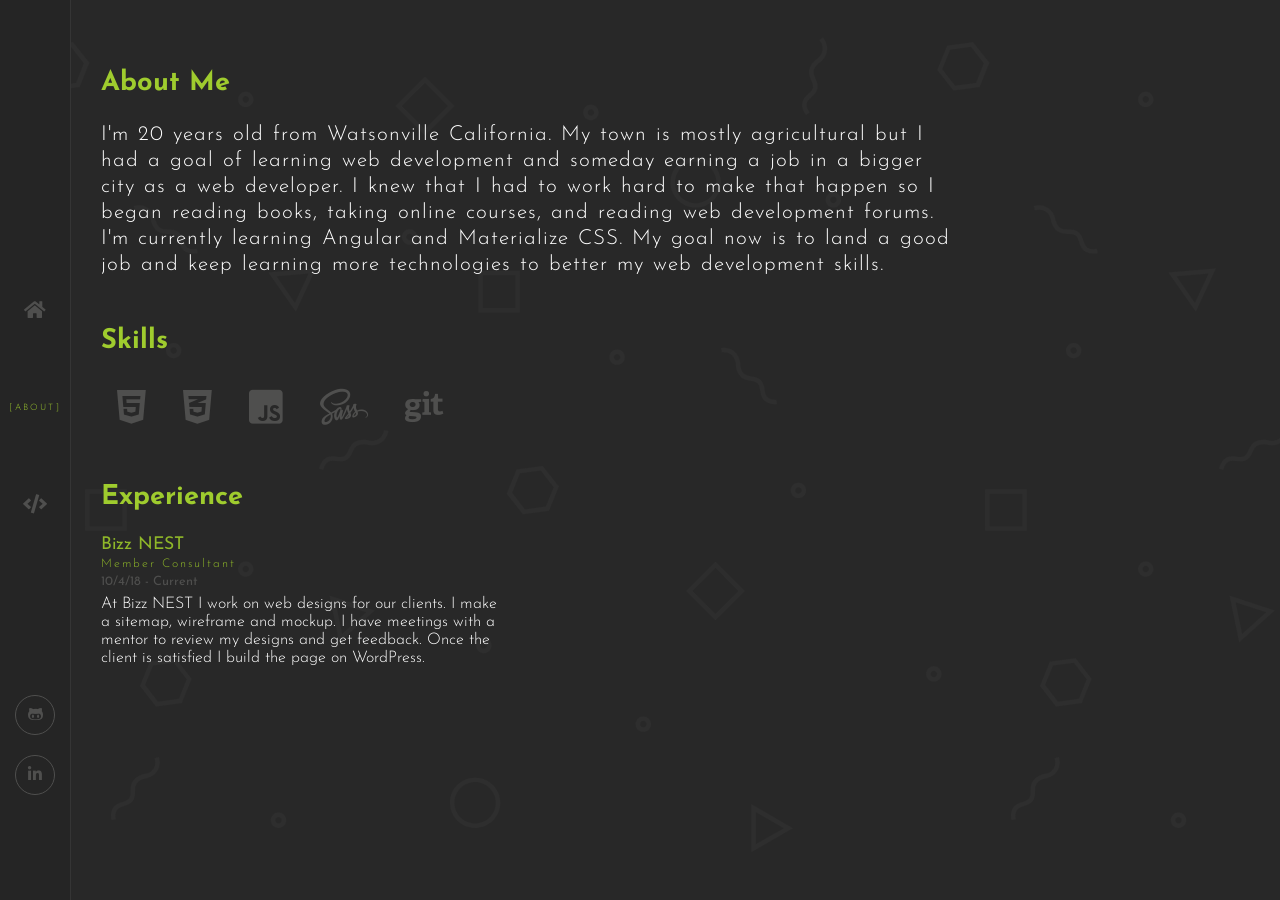
<file: about.html>
<!DOCTYPE html>
<html lang="en">
  <head>
    <meta charset="UTF-8" />
    <meta name="viewport" content="width=device-width, initial-scale=1.0" />
    <meta http-equiv="X-UA-Compatible" content="ie=edge" />
    <link
      rel="stylesheet"
      href="https://use.fontawesome.com/releases/v5.5.0/css/all.css"
      integrity="sha384-B4dIYHKNBt8Bc12p+WXckhzcICo0wtJAoU8YZTY5qE0Id1GSseTk6S+L3BlXeVIU"
      crossorigin="anonymous"
    />
    <link rel="stylesheet" href="css/main.css" />
    <title>About</title>
  </head>
  <body>
    <!-- MAIN -->
    <main>
      <nav>
        <!-- Mobile Menu -->
        <div id="menu-toggle">
            <input type="checkbox"/>
            <!-- Hamburger Icon -->
            <span></span>
            <span></span>
            <span></span>
            <!-- Menu -->
            <ul class="mobile-menu">
              <a href="index.html">
                <li>HOME</li>
              </a>
              <a href="about.html">
                <li>ABOUT</li>
              </a>
              <a href="work.html">
                <li>WORK</li>
              </a>
            </ul>
          </div>
  

        <ul class="main-menu">
          <li>
            <a href="index.html"
              ><i class="fas fa-home"></i><span>HOME</span></a
            >
          </li>
          <li class="current">
            <a href="about.html"
              ><i class="fas fa-user"></i><span>ABOUT</span></a
            >
          </li>
          <li>
            <a href="work.html"><i class="fas fa-code"></i><span>WORK</span></a>
          </li>
        </ul>
        <div class="social">
          <a href="https://github.com/Alex7254" target="_blank">
            <i class="fab fa-github-alt"></i>
          </a>
          <a href="https://www.linkedin.com/in/alejandro7254/" target="_blank">
            <i class="fab fa-linkedin-in"></i>
          </a>
        </div>
      </nav>
      <!-- END -->
      <section class="about-page fade-in">
        <div class="about">
          <h1>About Me</h1>
          <p>
            I'm 20 years old from Watsonville California. My town is mostly agricultural but I had a goal of learning web development and someday earning a job in a bigger city as a web developer. I knew that I had to work hard to make that happen so I began reading books, taking online courses, and reading web development forums. I'm currently learning Angular and Materialize CSS. My goal now is to land a good job and keep learning more technologies to better my web development skills.
          </p>
        </div>
        <div class="skills-area">
          <h1>Skills</h1>
          <div class="skills">
            <i class="fab fa-html5"></i> <i class="fab fa-css3-alt"></i>
            <i class="fab fa-js-square"></i> <i class="fab fa-sass"></i>
            <i class="fab fa-git"></i>
            <!-- <i class="fab fa-gulp"></i> -->
            <!-- <i class="fab fa-angular"></i> -->
          </div>
        </div>
        <div class="experience">
          <h1>Experience</h1>
          <div class="experience-area">
            <div class="exp-box">
              <div class="job">
                <h2>Bizz NEST</h2>
                <h3>Member Consultant</h3>
                <h4>10/4/18 - Current</h4>
                <p>
                 At Bizz NEST I work on web designs for our clients. I make a sitemap, wireframe and mockup. I have meetings with a mentor to review my designs and get feedback. Once the client is satisfied I build the page on WordPress.
                </p>
              </div>
            </div>
          </div>
        </div>
      </section>
    </main>
    <!-- MAIN END -->
  </body>
</html>
</file>
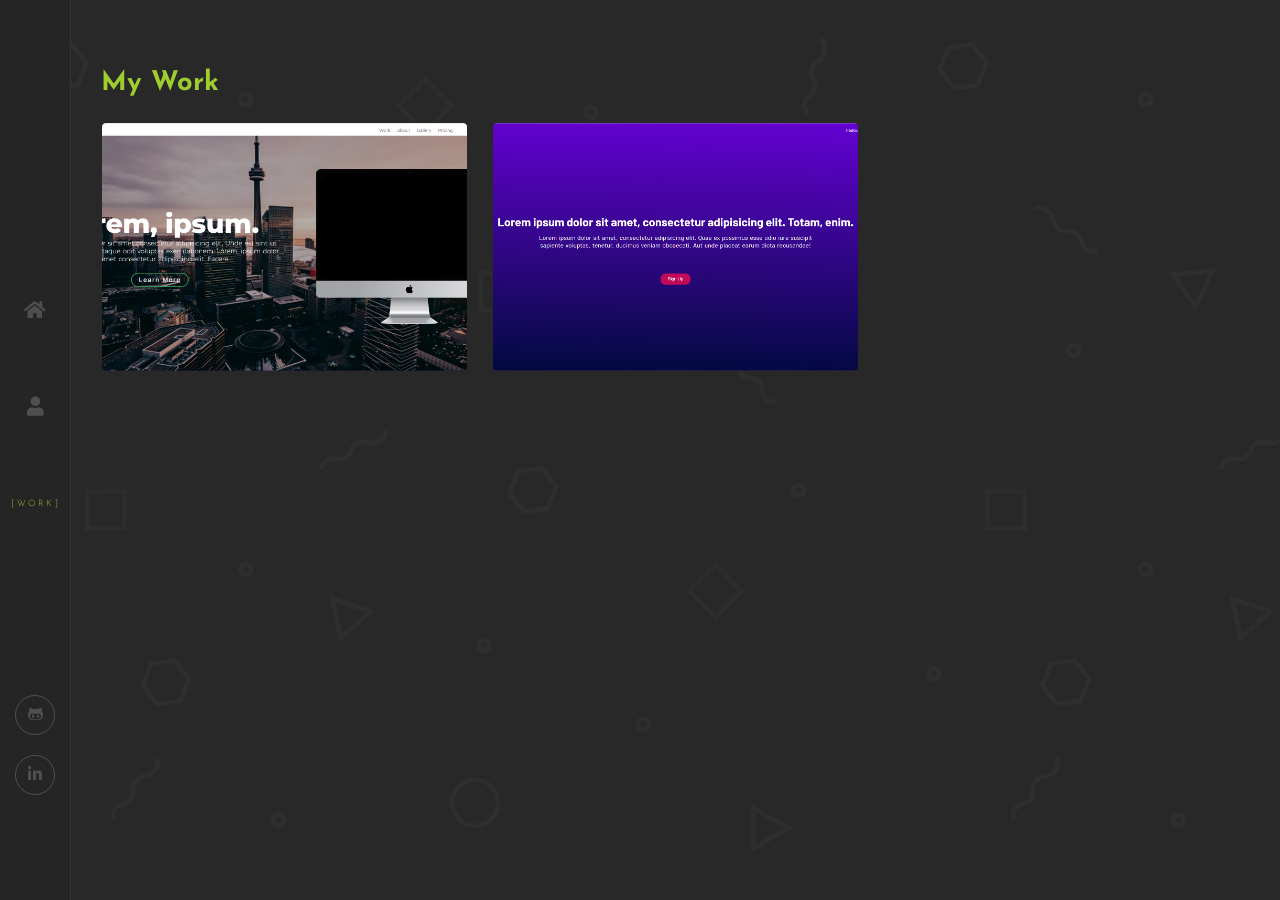
<file: work.html>
<!DOCTYPE html>
<html lang="en">
  <head>
    <meta charset="UTF-8" />
    <meta name="viewport" content="width=device-width, initial-scale=1.0" />
    <meta http-equiv="X-UA-Compatible" content="ie=edge" />
    <link
      rel="stylesheet"
      href="https://use.fontawesome.com/releases/v5.5.0/css/all.css"
      integrity="sha384-B4dIYHKNBt8Bc12p+WXckhzcICo0wtJAoU8YZTY5qE0Id1GSseTk6S+L3BlXeVIU"
      crossorigin="anonymous"
    />
    <link rel="stylesheet" href="css/main.css" />
    <title>Work</title>
  </head>
  <body>
    <!-- MAIN -->
    <main>
      <nav>
        <!-- Mobile Menu -->
        <div id="menu-toggle">
            <input type="checkbox"/>
            <!-- Hamburger Icon -->
            <span></span>
            <span></span>
            <span></span>
            <!-- Menu -->
            <ul class="mobile-menu">
              <a href="index.html">
                <li>HOME</li>
              </a>
              <a href="about.html">
                <li>ABOUT</li>
              </a>
              <a href="work.html">
                <li>WORK</li>
              </a>
            </ul>
          </div>
  

        <ul class="main-menu">
          <li>
            <a href="index.html"
              ><i class="fas fa-home"></i><span>HOME</span>
            </a>
          </li>
          <li>
            <a href="about.html"
              ><i class="fas fa-user"></i><span>ABOUT</span></a
            >
          </li>
          <li class="current">
            <a href="work.html"><i class="fas fa-code"></i><span>WORK</span></a>
          </li>
        </ul>
        <div class="social">
          <a href="https://github.com/Alex7254" target="_blank">
            <i class="fab fa-github-alt"></i>
          </a>
          <a href="https://www.linkedin.com/in/alejandro7254/" target="_blank">
            <i class="fab fa-linkedin-in"></i>
          </a>
        </div>
      </nav>
      <!-- END -->
      <section class="work-area fade-in">
        <div class="work-heading"><h1>My Work</h1></div>
        <div class="work">
          <div class="workbox wb-1">
            <a href="https://alex7254.github.io/landing-green/" target="_blank">View</a>
          </div>
          <div class="workbox wb-2">
            <a href="https://alex7254.github.io/purple-web/" target="_blank">View</a>
          </div>
          <div class="workbox wb-3">
            <a href="https://alex7254.github.io/red-rest/" target="_blank">View</a>
          </div>
          <div class="workbox wb-4">
            <a href="https://alex7254.github.io/star-ratings/" target="_blank">View</a>
          </div>
          <div class="workbox wb-5">
            <a href="https://alex7254.github.io/wave-gradient/" target="_blank">View</a>
          </div>
          <div class="workbox wb-6">
            <a href="https://alex7254.github.io/prallax-web/" target="_blank">View</a>
          </div>
        </div>
      </section>
    </main>
    <!-- MAIN END -->
  </body>
</html>
</file>
<file: css/main.css>
@import url("https://fonts.googleapis.com/css?family=Josefin+Sans:300,400,700");
@import url("https://fonts.googleapis.com/css?family=Josefin+Sans:300,400,700");
@import url("https://fonts.googleapis.com/css?family=Josefin+Sans:300,400,700");
@import url("https://fonts.googleapis.com/css?family=Josefin+Sans:300,400,700");
@import url("https://fonts.googleapis.com/css?family=Josefin+Sans:300,400,700");
* {
  padding: 0;
  margin: 0;
  box-sizing: border-box; }

a {
  text-decoration: none;
  color: #282828; }

.current .fas {
  display: none; }

.current span {
  display: inline-block;
  padding: 7px 0;
  color: #9FCC2E; }
  .current span::before {
    content: "[";
    margin: 0 1px 4px 0; }
  .current span::after {
    content: "]";
    margin: 0 0px 4px 1px; }

body {
  background: url(../img/bgd.svg) repeat fixed;
  -webkit-background-size: contain;
  -moz-background-size: contain;
  -o-background-size: contain;
  background-size: contain;
  font-family: 'Josefin Sans', sans-serif; }

.wb-1 {
  background: url(../img/ph.jpg) no-repeat center center; }

.wb-2 {
  background: url(../img/ph2.jpg) no-repeat center center; }

.wb-3 {
  background: url("https://i.gyazo.com/392a93b0807dfed5e7fe95e03a8c572e.jpg") no-repeat center center; }

.wb-4 {
  background: url("https://i.gyazo.com/641be9ca621c066a3a17688520edf647.png") no-repeat center center; }

.wb-5 {
  background: url("https://i.gyazo.com/8fe76be4a0a0ebee6e233102c5179559.jpg") no-repeat center center; }

.wb-6 {
  background: url("https://i.gyazo.com/78da382e13258d292f235646e95105b9.jpg") no-repeat center center; }

.fade-in {
  -webkit-animation: fade-in 1.5s ease-in-out both;
  animation: fade-in 1.5s ease-in-out both; }

@-webkit-keyframes fade-in {
  0% {
    opacity: 0; }
  100% {
    opacity: 1; } }

@keyframes fade-in {
  0% {
    opacity: 0; }
  100% {
    opacity: 1; } }

* {
  padding: 0;
  margin: 0;
  box-sizing: border-box; }

a {
  text-decoration: none;
  color: #282828; }

.current .fas {
  display: none; }

.current span {
  display: inline-block;
  padding: 7px 0;
  color: #9FCC2E; }
  .current span::before {
    content: "[";
    margin: 0 1px 4px 0; }
  .current span::after {
    content: "]";
    margin: 0 0px 4px 1px; }

body {
  background: url(../img/bgd.svg) repeat fixed;
  -webkit-background-size: contain;
  -moz-background-size: contain;
  -o-background-size: contain;
  background-size: contain;
  font-family: 'Josefin Sans', sans-serif; }

.wb-1 {
  background: url(../img/ph.jpg) no-repeat center center; }

.wb-2 {
  background: url(../img/ph2.jpg) no-repeat center center; }

.wb-3 {
  background: url("https://i.gyazo.com/392a93b0807dfed5e7fe95e03a8c572e.jpg") no-repeat center center; }

.wb-4 {
  background: url("https://i.gyazo.com/641be9ca621c066a3a17688520edf647.png") no-repeat center center; }

.wb-5 {
  background: url("https://i.gyazo.com/8fe76be4a0a0ebee6e233102c5179559.jpg") no-repeat center center; }

.wb-6 {
  background: url("https://i.gyazo.com/78da382e13258d292f235646e95105b9.jpg") no-repeat center center; }

.fade-in {
  -webkit-animation: fade-in 1.5s ease-in-out both;
  animation: fade-in 1.5s ease-in-out both; }

@-webkit-keyframes fade-in {
  0% {
    opacity: 0; }
  100% {
    opacity: 1; } }

@keyframes fade-in {
  0% {
    opacity: 0; }
  100% {
    opacity: 1; } }

.about-page {
  grid-column: 2/19;
  padding-left: 30px; }
  .about-page .about h1 {
    color: #9FCC2E;
    font-size: 1.7rem;
    margin-top: 70px; }
  .about-page .about p {
    font-size: 1.3rem;
    line-height: 26px;
    word-spacing: 2px;
    color: #fff;
    font-weight: 300;
    padding-right: 25vw;
    margin-top: 25px;
    letter-spacing: 1px; }
  .about-page .skills-area {
    margin-top: 50px; }
    .about-page .skills-area h1 {
      color: #9FCC2E;
      font-size: 1.7rem; }
    .about-page .skills-area .skills {
      margin: 25px 0; }
      .about-page .skills-area .skills .fab {
        font-size: 2.4rem;
        margin: 0 0.5rem;
        color: #4f4f4e;
        padding: 0.5rem;
        transition: all .4s ease-in-out; }
        .about-page .skills-area .skills .fab:hover {
          color: #9FCC2E;
          cursor: none;
          transform: scale(1.1); }
  .about-page .experience {
    margin-top: 50px; }
    .about-page .experience h1 {
      color: #9FCC2E;
      font-size: 1.7rem; }
    .about-page .experience .job {
      margin-top: 25px;
      width: 400px; }
      .about-page .experience .job h2 {
        font-weight: 400;
        font-size: 1.1rem;
        color: #8fb729; }
      .about-page .experience .job h3 {
        font-size: .75rem;
        font-weight: 300;
        letter-spacing: 2px;
        margin: 5px 0;
        color: #8fb729; }
      .about-page .experience .job h4 {
        font-size: .8em;
        color: #4f4f4e;
        font-weight: 400; }
      .about-page .experience .job p {
        margin-top: 7px;
        color: #fff;
        font-weight: 300;
        line-height: 18px; }

* {
  padding: 0;
  margin: 0;
  box-sizing: border-box; }

a {
  text-decoration: none;
  color: #282828; }

.current .fas {
  display: none; }

.current span {
  display: inline-block;
  padding: 7px 0;
  color: #9FCC2E; }
  .current span::before {
    content: "[";
    margin: 0 1px 4px 0; }
  .current span::after {
    content: "]";
    margin: 0 0px 4px 1px; }

body {
  background: url(../img/bgd.svg) repeat fixed;
  -webkit-background-size: contain;
  -moz-background-size: contain;
  -o-background-size: contain;
  background-size: contain;
  font-family: 'Josefin Sans', sans-serif; }

.wb-1 {
  background: url(../img/ph.jpg) no-repeat center center; }

.wb-2 {
  background: url(../img/ph2.jpg) no-repeat center center; }

.wb-3 {
  background: url("https://i.gyazo.com/392a93b0807dfed5e7fe95e03a8c572e.jpg") no-repeat center center; }

.wb-4 {
  background: url("https://i.gyazo.com/641be9ca621c066a3a17688520edf647.png") no-repeat center center; }

.wb-5 {
  background: url("https://i.gyazo.com/8fe76be4a0a0ebee6e233102c5179559.jpg") no-repeat center center; }

.wb-6 {
  background: url("https://i.gyazo.com/78da382e13258d292f235646e95105b9.jpg") no-repeat center center; }

.fade-in {
  -webkit-animation: fade-in 1.5s ease-in-out both;
  animation: fade-in 1.5s ease-in-out both; }

@-webkit-keyframes fade-in {
  0% {
    opacity: 0; }
  100% {
    opacity: 1; } }

@keyframes fade-in {
  0% {
    opacity: 0; }
  100% {
    opacity: 1; } }

@media screen and (max-width: 1100px) {
  main nav ul li a span {
    font-size: 0.5rem; }
  main .main-area .main-txt h1 {
    font-size: 4.2rem; }
    main .main-area .main-txt h1 span {
      font-size: 4.2rem; }
  main .main-area .main-txt h4 {
    font-size: 1rem; }
  main .main-area .about h1 {
    font-size: 1.5rem; }
  main .main-area .about p {
    font-size: 1.2rem; }
  main .main-area .skills-area h1 {
    font-size: 1.5rem; }
  main .main-area .skills-area .skills .fab {
    font-size: 2.2rem; }
  main .main-area .skills-area .experience h1 {
    font-size: 1.5rem; } }

@media screen and (max-width: 900px) {
  main nav {
    padding: 0 5px; }
    main nav ul li a span {
      font-size: 0.5rem; }
  main .main-area .main-txt h1 {
    font-size: 4rem; }
    main .main-area .main-txt h1 span {
      font-size: 4rem; }
  main .main-area .main-txt h4 {
    font-size: .9rem; }
  main .main-area .about h1 {
    font-size: 1.5rem; }
  main .main-area .about p {
    font-size: 1.2rem; }
  main .main-area .skills-area h1 {
    font-size: 1.5rem; }
  main .main-area .skills-area .skills .fab {
    font-size: 2.2rem; }
  main .main-area .skills-area .experience h1 {
    font-size: 1.5rem; }
  main .work-area {
    grid-column: 2/19; }
    main .work-area .work {
      grid-template-columns: repeat(2, 1fr); } }

@media screen and (max-width: 415px) {
  main nav {
    background: none;
    border: none; }
    main nav #menu-toggle {
      display: inline-block; }
    main nav .main-menu {
      display: none; }
    main nav .social {
      display: none; }
  main .main-area {
    text-align: center;
    grid-column: 1/19; }
    main .main-area .main-txt h1 {
      font-size: 2.4rem; }
      main .main-area .main-txt h1 span {
        font-size: 2.4rem; }
    main .main-area .main-txt h4 {
      margin: 10px 0 25px 0;
      font-size: .8rem; }
    main .main-area .main-txt a {
      padding: 5px;
      margin: 10px 5px; }
      main .main-area .main-txt a i {
        border: solid 1px #fff;
        padding: 9px;
        border-radius: 50px;
        color: #fff; }
  main .about-page {
    grid-column: 1/19;
    padding-left: 20px; }
    main .about-page .about h1 {
      font-size: 1.2rem;
      margin-top: 40px; }
    main .about-page .about p {
      font-size: .9rem;
      line-height: 18px;
      margin-top: 20px;
      padding-right: 20px; }
    main .about-page .skills-area h1 {
      font-size: 1.2rem; }
    main .about-page .skills-area .skills {
      margin: 15px 0; }
      main .about-page .skills-area .skills .fab {
        font-size: 2rem; }
    main .about-page .experience h1 {
      font-size: 1.2rem; }
    main .about-page .experience .job {
      margin-top: 15px; }
      main .about-page .experience .job p {
        font-size: .9rem;
        padding-right: 20px; }
  main .work-area .work-heading h1 {
    font-size: 1.2rem;
    margin-top: 75px; }
  main .work-area .work {
    grid-template-columns: repeat(1, 1fr); } }

* {
  padding: 0;
  margin: 0;
  box-sizing: border-box; }

a {
  text-decoration: none;
  color: #282828; }

.current .fas {
  display: none; }

.current span {
  display: inline-block;
  padding: 7px 0;
  color: #9FCC2E; }
  .current span::before {
    content: "[";
    margin: 0 1px 4px 0; }
  .current span::after {
    content: "]";
    margin: 0 0px 4px 1px; }

body {
  background: url(../img/bgd.svg) repeat fixed;
  -webkit-background-size: contain;
  -moz-background-size: contain;
  -o-background-size: contain;
  background-size: contain;
  font-family: 'Josefin Sans', sans-serif; }

.wb-1 {
  background: url(../img/ph.jpg) no-repeat center center; }

.wb-2 {
  background: url(../img/ph2.jpg) no-repeat center center; }

.wb-3 {
  background: url("https://i.gyazo.com/392a93b0807dfed5e7fe95e03a8c572e.jpg") no-repeat center center; }

.wb-4 {
  background: url("https://i.gyazo.com/641be9ca621c066a3a17688520edf647.png") no-repeat center center; }

.wb-5 {
  background: url("https://i.gyazo.com/8fe76be4a0a0ebee6e233102c5179559.jpg") no-repeat center center; }

.wb-6 {
  background: url("https://i.gyazo.com/78da382e13258d292f235646e95105b9.jpg") no-repeat center center; }

.fade-in {
  -webkit-animation: fade-in 1.5s ease-in-out both;
  animation: fade-in 1.5s ease-in-out both; }

@-webkit-keyframes fade-in {
  0% {
    opacity: 0; }
  100% {
    opacity: 1; } }

@keyframes fade-in {
  0% {
    opacity: 0; }
  100% {
    opacity: 1; } }

.work-area {
  grid-column: 2/19;
  padding: 0 30px; }
  .work-area .work-heading h1 {
    color: #9FCC2E;
    font-size: 1.7rem;
    margin-top: 70px; }
  .work-area .work {
    margin-top: 25px;
    display: grid;
    grid-template-columns: repeat(3, 1fr);
    grid-gap: 1.5rem; }
    .work-area .work .workbox {
      justify-content: center;
      text-align: center;
      border-radius: 5px;
      height: 250px;
      border: solid 1.5px #282828;
      -webkit-background-size: cover;
      -moz-background-size: cover;
      -o-background-size: cover;
      background-size: cover;
      transition: all .4s ease-in-out; }
      .work-area .work .workbox:hover {
        border: solid 1.5px #9FCC2E; }
        .work-area .work .workbox:hover a {
          opacity: 1;
          cursor: pointer; }
      .work-area .work .workbox a {
        display: inline-block;
        text-decoration: none;
        height: 60px;
        width: 60px;
        margin: auto;
        background: #282828;
        border-radius: 100%;
        color: #9FCC2E;
        margin-top: 90px;
        padding: 23px 0;
        border: solid 1px #282828;
        cursor: default;
        opacity: 0;
        transition: all .4s ease-in-out; }
        .work-area .work .workbox a:hover {
          border: solid 1px #9FCC2E; }

main nav #menu-toggle {
  display: inline-block;
  position: absolute;
  top: 30px;
  right: 30px;
  z-index: 2;
  -webkit-user-select: none;
  user-select: none; }
  main nav #menu-toggle input {
    display: block;
    width: 40px;
    height: 32px;
    position: absolute;
    top: -7px;
    left: -5px;
    cursor: pointer;
    opacity: 0;
    /* hide this */
    z-index: 2;
    /* and place it over the hamburger */
    -webkit-touch-callout: none; }
    main nav #menu-toggle input:checked ~ span {
      position: relative;
      opacity: 1;
      transform: rotate(45deg) translate(-2px, -1px);
      background: #C75146; }
      main nav #menu-toggle input:checked ~ span:nth-last-child(2) {
        opacity: 1;
        transform: rotate(-45deg) translate(0, -1px); }
      main nav #menu-toggle input:checked ~ span:nth-last-child(3) {
        opacity: 0;
        transform: rotate(0deg) scale(0.2, 0.2); }
    main nav #menu-toggle input:checked ~ ul {
      transform: scale(1, 1);
      opacity: 1; }
  main nav #menu-toggle span {
    display: block;
    width: 30px;
    height: 3px;
    margin-bottom: 5px;
    position: relative;
    background: #fff;
    border-radius: 3px;
    z-index: 1;
    transform-origin: 4px 0px;
    transition: transform 0.5s cubic-bezier(0.77, 0.2, 0.05, 1), background 0.5s cubic-bezier(0.77, 0.2, 0.05, 1), opacity 0.55s ease; }
    main nav #menu-toggle span:first-child {
      transform-origin: 0% 0%; }
    main nav #menu-toggle span:nth-last-child(2) {
      transform-origin: 0% 100%; }
  main nav #menu-toggle .mobile-menu {
    position: fixed;
    height: 100%;
    width: 100%;
    margin: -54px 0 0 0;
    padding: 30px;
    padding-top: 125px;
    right: 0px;
    background: #8cb328;
    list-style-type: none;
    -webkit-font-smoothing: antialiased;
    transform-origin: 0% 0%;
    transform: translate(100%, 0);
    transition: transform 0.5s cubic-bezier(0.77, 0.2, 0.05, 1); }
  main nav #menu-toggle li {
    color: #fff;
    padding: 10px 0;
    font-size: 1.2rem;
    font-weight: 300;
    letter-spacing: 4px; }

main {
  display: grid;
  grid-template-columns: repeat(18, 1fr);
  height: 100vh; }
  main nav {
    display: grid;
    grid-template-rows: repeat(12, 1fr);
    background: #252525;
    border-right: solid 0.5px #353535;
    grid-column: 1/2;
    justify-content: center; }
    main nav #menu-toggle {
      display: none; }
    main nav ul {
      text-align: center;
      grid-row: 1/10;
      text-decoration: none;
      padding-top: 25vh;
      list-style: none; }
      main nav ul li {
        text-decoration: none;
        display: block;
        margin: 75px 0; }
        main nav ul li a {
          text-decoration: none;
          height: 15px;
          transition: all .4s ease-in-out; }
          main nav ul li a:hover .fas {
            display: none; }
          main nav ul li a:hover span {
            display: inline-block;
            padding: 7px 0; }
          main nav ul li a .fas {
            font-size: 1.2rem;
            color: #4f4f4e;
            display: inline-block; }
          main nav ul li a span {
            font-weight: 300;
            font-size: .55rem;
            color: #9FCC2E;
            letter-spacing: 2px;
            display: none; }
    main nav .social {
      grid-row: 10/13;
      text-align: center; }
      main nav .social .fab {
        height: 40px;
        width: 40px;
        border: solid 1px #4f4f4e;
        color: #4f4f4e;
        border-radius: 50px;
        display: block;
        margin: 20px auto;
        padding: 10px;
        font-size: 1rem;
        cursor: pointer;
        transition: all .4s ease-in-out; }
        main nav .social .fab:hover {
          color: #9FCC2E;
          border: solid 1px #9FCC2E;
          transform: scale(1.07); }
  main .main-area {
    display: grid;
    height: 100vh;
    grid-column: 2/19;
    justify-content: center;
    align-items: center;
    cursor: default; }
    main .main-area .main-txt:hover h1 {
      color: #9FCC2E; }
      main .main-area .main-txt:hover h1 span {
        color: #fff; }
    main .main-area .main-txt:hover h4 {
      color: #fff; }
    main .main-area .main-txt h1 {
      color: #fff;
      font-size: 5rem;
      transition: all .4s ease-in-out; }
      main .main-area .main-txt h1 span {
        color: #9FCC2E;
        font-size: 5rem;
        transition: all .4s ease-in-out; }
        main .main-area .main-txt h1 span:hover {
          color: #fff; }
    main .main-area .main-txt h4 {
      font-size: 1.2rem;
      font-weight: 300;
      color: #9FCC2E;
      transition: all .4s ease-in-out; }

* {
  padding: 0;
  margin: 0;
  box-sizing: border-box; }

a {
  text-decoration: none;
  color: #282828; }

.current .fas {
  display: none; }

.current span {
  display: inline-block;
  padding: 7px 0;
  color: #9FCC2E; }
  .current span::before {
    content: "[";
    margin: 0 1px 4px 0; }
  .current span::after {
    content: "]";
    margin: 0 0px 4px 1px; }

body {
  background: url(../img/bgd.svg) repeat fixed;
  -webkit-background-size: contain;
  -moz-background-size: contain;
  -o-background-size: contain;
  background-size: contain;
  font-family: 'Josefin Sans', sans-serif; }

.wb-1 {
  background: url(../img/ph.jpg) no-repeat center center; }

.wb-2 {
  background: url(../img/ph2.jpg) no-repeat center center; }

.wb-3 {
  background: url("https://i.gyazo.com/392a93b0807dfed5e7fe95e03a8c572e.jpg") no-repeat center center; }

.wb-4 {
  background: url("https://i.gyazo.com/641be9ca621c066a3a17688520edf647.png") no-repeat center center; }

.wb-5 {
  background: url("https://i.gyazo.com/8fe76be4a0a0ebee6e233102c5179559.jpg") no-repeat center center; }

.wb-6 {
  background: url("https://i.gyazo.com/78da382e13258d292f235646e95105b9.jpg") no-repeat center center; }

.fade-in {
  -webkit-animation: fade-in 1.5s ease-in-out both;
  animation: fade-in 1.5s ease-in-out both; }

@-webkit-keyframes fade-in {
  0% {
    opacity: 0; }
  100% {
    opacity: 1; } }

@keyframes fade-in {
  0% {
    opacity: 0; }
  100% {
    opacity: 1; } }

@media screen and (max-width: 1100px) {
  main nav ul li a span {
    font-size: 0.5rem; }
  main .main-area .main-txt h1 {
    font-size: 4.2rem; }
    main .main-area .main-txt h1 span {
      font-size: 4.2rem; }
  main .main-area .main-txt h4 {
    font-size: 1rem; }
  main .main-area .about h1 {
    font-size: 1.5rem; }
  main .main-area .about p {
    font-size: 1.2rem; }
  main .main-area .skills-area h1 {
    font-size: 1.5rem; }
  main .main-area .skills-area .skills .fab {
    font-size: 2.2rem; }
  main .main-area .skills-area .experience h1 {
    font-size: 1.5rem; } }

@media screen and (max-width: 900px) {
  main nav {
    padding: 0 5px; }
    main nav ul li a span {
      font-size: 0.5rem; }
  main .main-area .main-txt h1 {
    font-size: 4rem; }
    main .main-area .main-txt h1 span {
      font-size: 4rem; }
  main .main-area .main-txt h4 {
    font-size: .9rem; }
  main .main-area .about h1 {
    font-size: 1.5rem; }
  main .main-area .about p {
    font-size: 1.2rem; }
  main .main-area .skills-area h1 {
    font-size: 1.5rem; }
  main .main-area .skills-area .skills .fab {
    font-size: 2.2rem; }
  main .main-area .skills-area .experience h1 {
    font-size: 1.5rem; }
  main .work-area {
    grid-column: 2/19; }
    main .work-area .work {
      grid-template-columns: repeat(2, 1fr); } }

@media screen and (max-width: 415px) {
  main nav {
    background: none;
    border: none; }
    main nav #menu-toggle {
      display: inline-block; }
    main nav .main-menu {
      display: none; }
    main nav .social {
      display: none; }
  main .main-area {
    text-align: center;
    grid-column: 1/19; }
    main .main-area .main-txt h1 {
      font-size: 2.4rem; }
      main .main-area .main-txt h1 span {
        font-size: 2.4rem; }
    main .main-area .main-txt h4 {
      margin: 10px 0 25px 0;
      font-size: .8rem; }
    main .main-area .main-txt a {
      padding: 5px;
      margin: 10px 5px; }
      main .main-area .main-txt a i {
        border: solid 1px #fff;
        padding: 9px;
        border-radius: 50px;
        color: #fff; }
  main .about-page {
    grid-column: 1/19;
    padding-left: 20px; }
    main .about-page .about h1 {
      font-size: 1.2rem;
      margin-top: 40px; }
    main .about-page .about p {
      font-size: .9rem;
      line-height: 18px;
      margin-top: 20px;
      padding-right: 20px; }
    main .about-page .skills-area h1 {
      font-size: 1.2rem; }
    main .about-page .skills-area .skills {
      margin: 15px 0; }
      main .about-page .skills-area .skills .fab {
        font-size: 2rem; }
    main .about-page .experience h1 {
      font-size: 1.2rem; }
    main .about-page .experience .job {
      margin-top: 15px; }
      main .about-page .experience .job p {
        font-size: .9rem;
        padding-right: 20px; }
  main .work-area .work-heading h1 {
    font-size: 1.2rem;
    margin-top: 75px; }
  main .work-area .work {
    grid-template-columns: repeat(1, 1fr); } }
</file>
